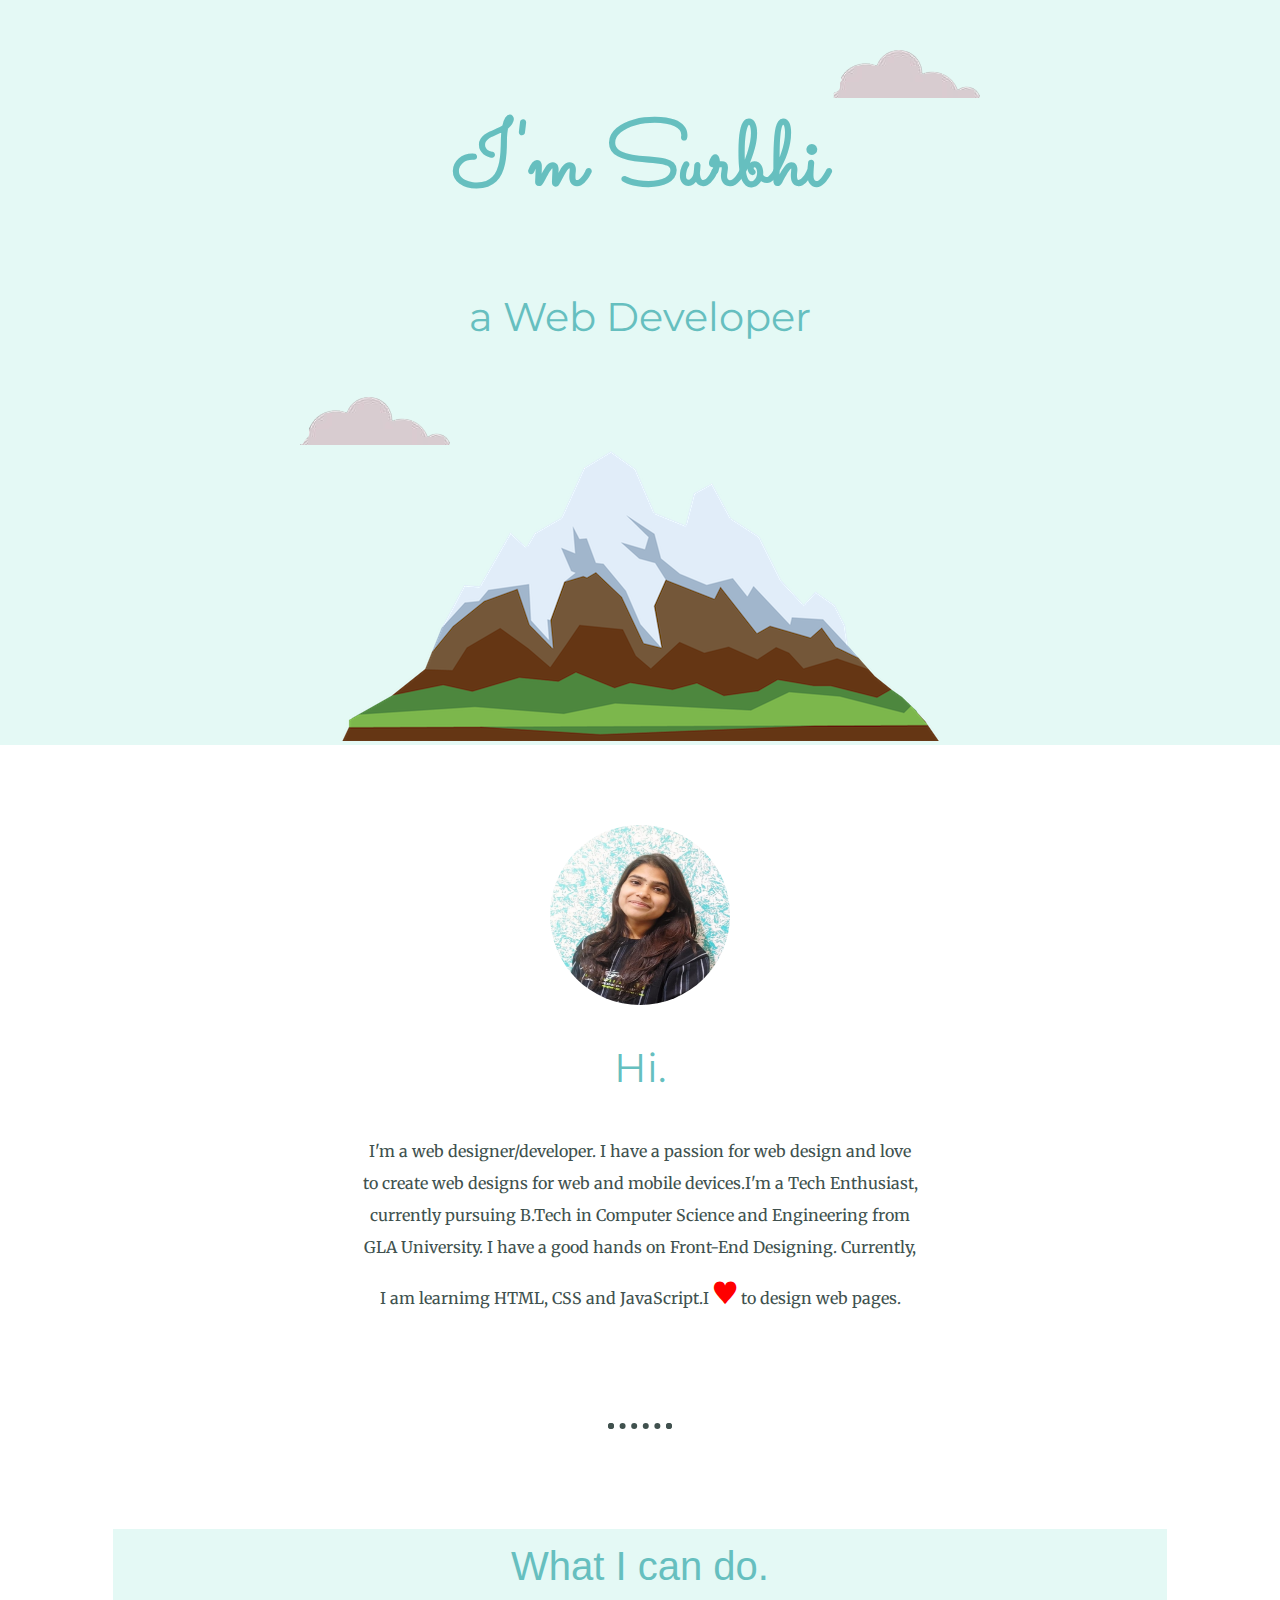
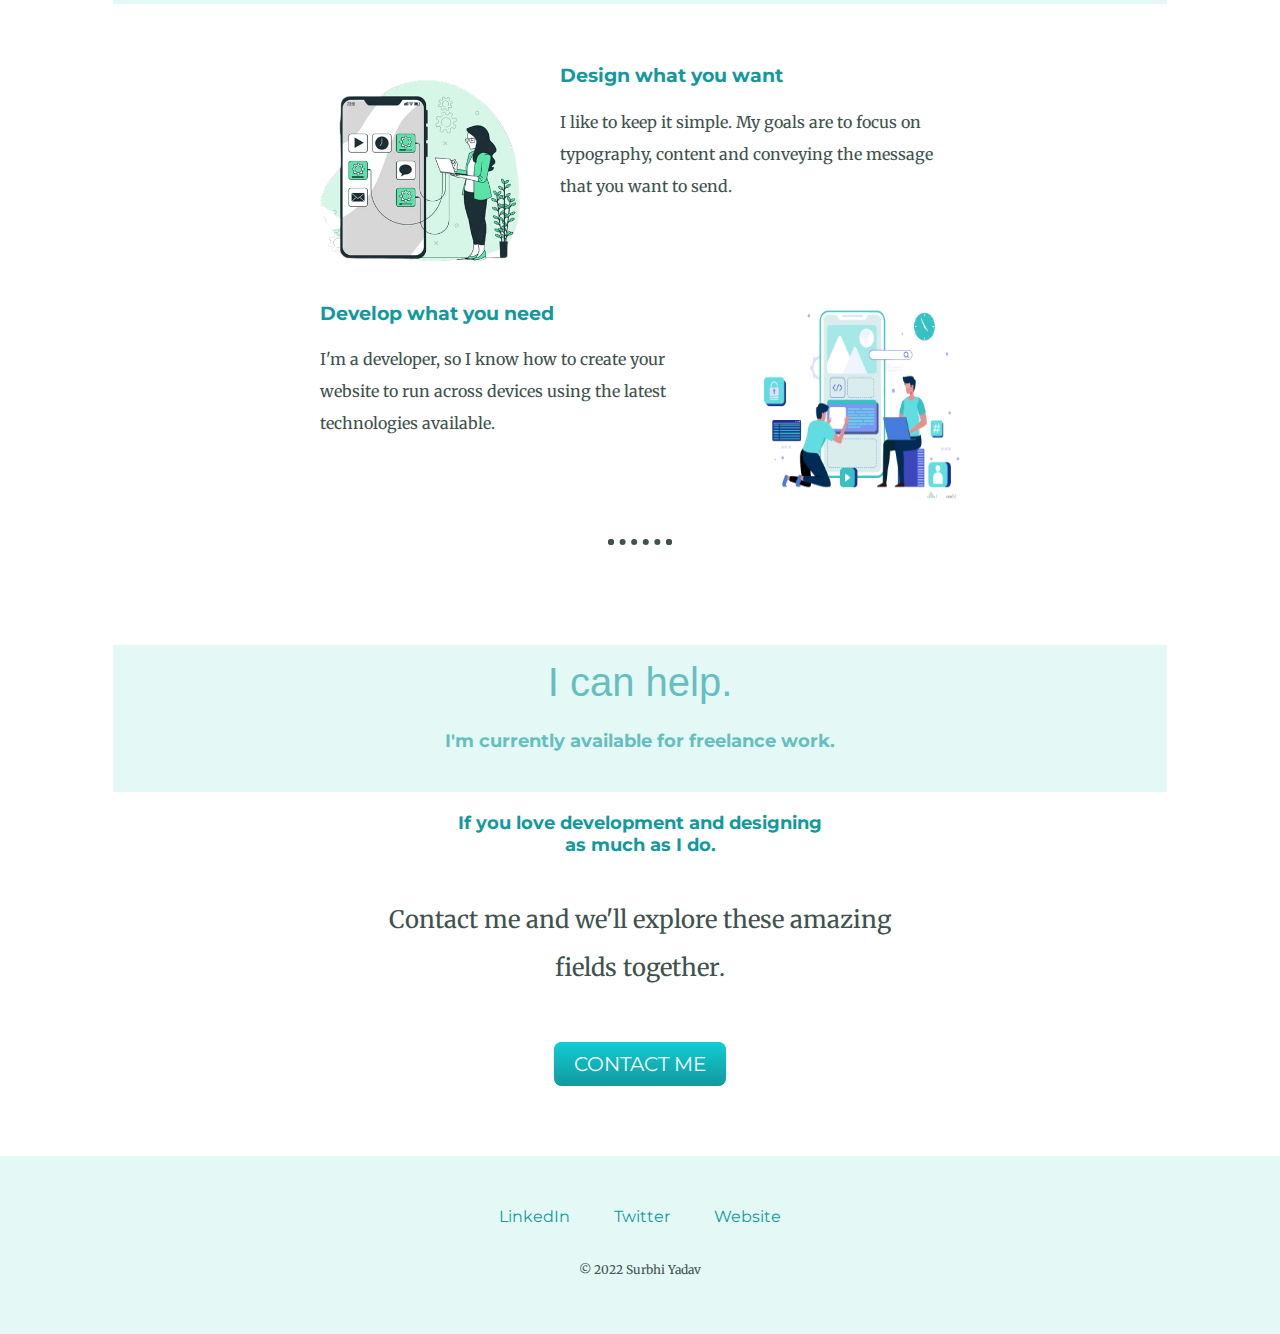
<file: index.html>
<!DOCTYPE html>
<html lang="en">
<head>
    <meta charset="UTF-8">
    <meta http-equiv="X-UA-Compatible" content="IE=edge">
    <meta name="viewport" content="width=device-width, initial-scale=1.0">
    <title>Surbhi Yadav</title>
    <link rel="shortcut icon" href="./favicon/favicon1.svg" type="image/x-icon">
    <link rel="stylesheet" href="./css/style.css">
    <link rel="preconnect" href="https://fonts.googleapis.com">
    <link rel="preconnect" href="https://fonts.gstatic.com" crossorigin>
    <link href="https://fonts.googleapis.com/css2?family=Merriweather&family=Montserrat&family=Poppins:wght@300;400;500;600;800&family=Sacramento&display=swap" rel="stylesheet">
</head>
<body>
    
    <div class="top-container">
        <img class="top-cloud" src="./images/cloud1.png" alt="cloud-img">
        <h1>I'm Surbhi</h1>
        <h2>a Web Developer</h2>
        
        <img class="bottom-cloud" src="./images/Cloud2.png" alt="cloud-img">
        <img src="./images/mountain.png" alt="mountain img">
    </div>

    <div class="middle-container">
        <div class="profile">
            <img class="myphoto" src="./images/P2.jpg" alt="">
            <h2>Hi.</h2>
            <p class="profile-description">I'm a web designer/developer. I have a passion for web design and love to create web designs for web and mobile devices.I'm a Tech Enthusiast, currently pursuing B.Tech in Computer Science and Engineering from GLA University. I have a good hands on Front-End Designing.
            Currently, I am learnimg HTML, CSS and JavaScript.I <span style="color: red;font-size: 30px;">&hearts;</span> to design web pages.
            </p>
        </div>
        <hr>

        <div class="skills">
            <h2 class="heading">What I can do.</h2>
            <div class="skill-row">
                <img class="skill1" src="./images/skill1.jpeg" alt="">
                <h3>Design what you want</h3>
                <p>I like to keep it simple. My goals are to focus on typography, content and conveying the message that you want to send.</p>
            </div>

            <div class="skill-row">
                <img class="skill2"src="./images/skill3.jpeg" alt="">
                <h3>Develop what you need</h3>
                <p>I'm a developer, so I know how to create your website to run across devices using the latest technologies available.</p>
            </div>
        </div>
        <hr>

        <div class="contact-me">
            <h2 class="heading">I can help. <p style="font-size: 18px;font-family: 'Montserrat', sans-serif;font-weight: bold;">I'm currently available for freelance work.</p></h2>
            <h3 class="heading-contact">If you love development and designing as much as I do.</h3>
            <p class="contact-intro">Contact me and we'll explore these amazing fields together.</p>
            <a class="btn" href="mailto:surbhiyadav1511@gmail.com">CONTACT ME</a>
        </div>
    </div>

    <div class="bottom-container">
        <a class="footer-link" href="https://www.linkedin.com/in/surbhi-yadav-158901210" target="_blank">LinkedIn</a>
        <a class="footer-link" href="https://twitter.com/Surbhiy95420877" target="_blank">Twitter</a>
        <a class="footer-link" href="">Website</a>
        <p class="copyright"> &copy; 2022 Surbhi Yadav</p>
    </div>
</body>
</html>
</file>
<file: css/style.css>
body{
    color:#40514E;
    margin: 0;
    text-align: center;
    font-family: monospace;
    font-family: 'Merriweather', serif;
}
h1{
    color: #66BFBF;
    margin-top: 0;
    /* width: 10%;
    margin: auto; */
    font-size: 5.625rem;
    font-family: 'Sacramento', cursive;
    
}
h2{
    color: #66BFBF;
    font-family: 'Montserrat', sans-serif;
    font-size: 2.5rem;
    font-weight: normal;
    padding-bottom: 10px;
}
h3{
    color: #11999E;
    font-family: 'Montserrat', sans-serif;
}
p{
    line-height: 2;
}
hr{
    border: dotted #40514E 6px;
    border-bottom: none;
    width: 4%;
    margin: 100px auto;

}
.top-container{
    background-color: #E4F9F5;
    position: relative;
    padding-top: 100px;
}
.top-cloud{
    position: absolute;
    right: 300px;
    top: 50px;
}
.bottom-cloud{
    position: absolute;
    left: 300px;
    bottom: 300px;
}
.myphoto{
    width: 180px;
    height: 180px;
    border-radius: 50%;
    /* border: 2px solid #66BFBF; */
}
.profile {
    margin: 80px;
}
.profile-description{
    width: 50%;
    margin: auto;
}
.heading{
    height: 20%;
    padding: 15px;
    background-color: #E4F9F5;
    width: 80%;
    margin: auto;
    color: #66BFBF;
    font-family: sans-serif;
    margin-top: 40px;
}
.skill-row{
    width: 50%;
    margin: 60px auto 100px auto;
    text-align: left;
}

.skill1,.skill2{
    height: 200px;
    width: 200px;
    /* border-radius: 50%; */
}
.skill1{
    float: left;
    margin-right: 40px;
}
.skill2{
    float: right;
    margin-left: 40px;
}
.heading-contact{
    width: 30%;
    margin: auto;
    margin-top: 20px;
    font-size: 18px;
}
.contact-intro{
    font-size: 24px;
    width: 40%;
    margin:40px auto 60px;
}
.btn {
    background: #11cdd4;
    background-image: -webkit-linear-gradient(top, #11cdd4, #11999e);
    background-image: -moz-linear-gradient(top, #11cdd4, #11999e);
    background-image: -ms-linear-gradient(top, #11cdd4, #11999e);
    background-image: -o-linear-gradient(top, #11cdd4, #11999e);
    background-image: linear-gradient(to bottom, #11cdd4, #11999e);
    -webkit-border-radius: 8;
    -moz-border-radius: 8;
    border-radius: 8px;
    font-family: 'Montserrat', sans-serif;
    color: #ffffff;
    font-size: 20px;
    padding: 10px 20px 10px 20px;
    text-decoration: none;
  }
  
  .btn:hover {
    background: #30e3cb;
    background-image: -webkit-linear-gradient(top, #30e3cb, #2bc4ad);
    background-image: -moz-linear-gradient(top, #30e3cb, #2bc4ad);
    background-image: -ms-linear-gradient(top, #30e3cb, #2bc4ad);
    background-image: -o-linear-gradient(top, #30e3cb, #2bc4ad);
    background-image: linear-gradient(to bottom, #30e3cb, #2bc4ad);
    text-decoration: none;
  }
  .bottom-container{
      margin-top: 80px;
      background-color: #E4F9F5;
      padding: 50px 0 20px;
  }
  a
  {
      color: #11999E;
      font-family: 'Montserrat',sans-serif;
      margin: 10px 20px;
      text-decoration: none;
  }
  a:hover{
      color:#40514E;
  }
  .copyright{
      color: #40514E;
      font-size: 0.75rem;
      padding: 20px 0px;
  }
</file>
